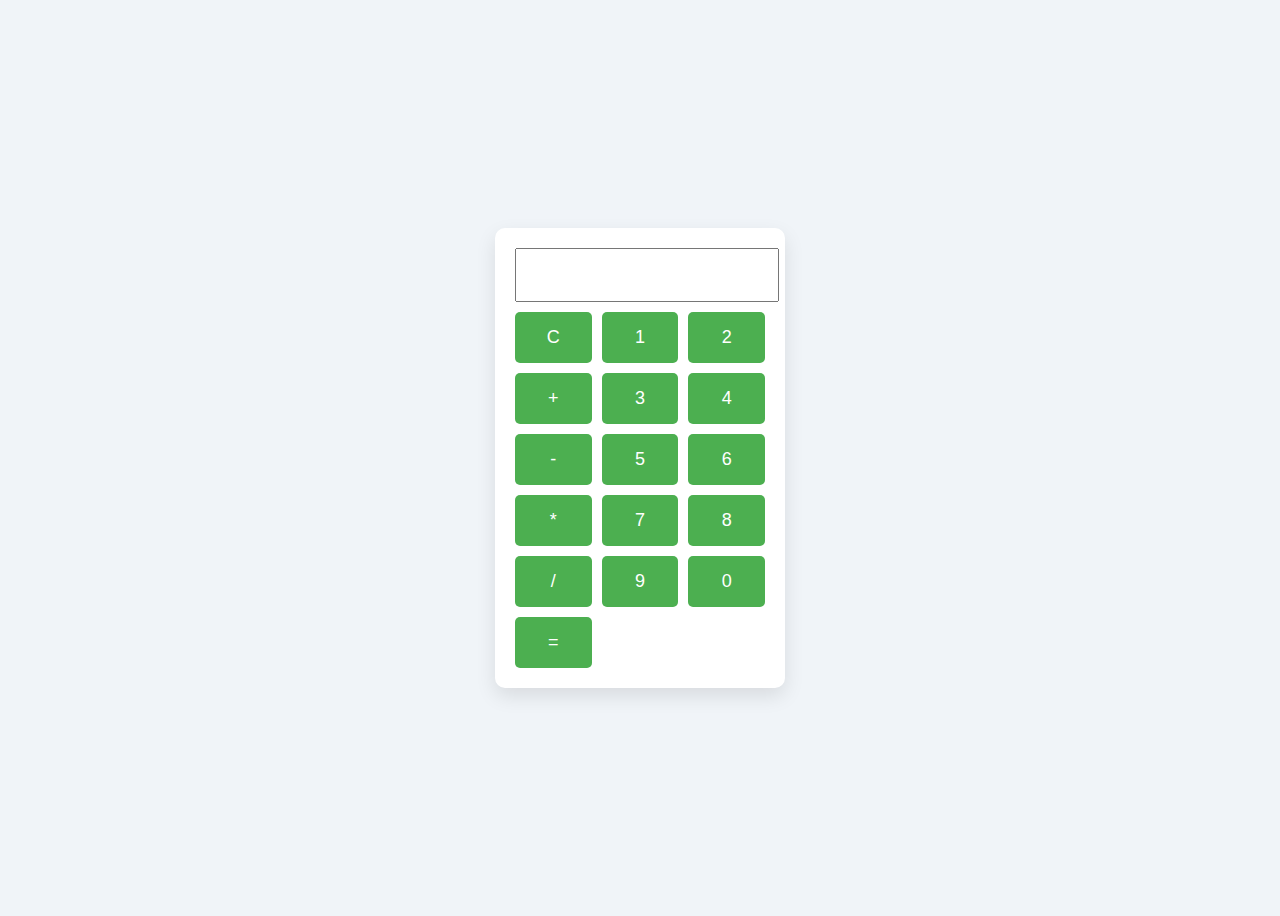
<file: Calculator_App/index.html>
<!DOCTYPE html>
<html lang="en">
<head>
  <meta charset="UTF-8">
  <title>Simple Calculator</title>
  <link rel="stylesheet" href="style.css">
</head>
<body>
  <div class="calculator">
    <input type="text" id="display" readonly>
    <div class="buttons">
      <button onclick="clearDisplay()">C</button>
      <button onclick="appendValue('1')">1</button>
      <button onclick="appendValue('2')">2</button>
      <button onclick="appendValue('+')">+</button>

      <button onclick="appendValue('3')">3</button>
      <button onclick="appendValue('4')">4</button>
      <button onclick="appendValue('-')">-</button>

      <button onclick="appendValue('5')">5</button>
      <button onclick="appendValue('6')">6</button>
      <button onclick="appendValue('*')">*</button>

      <button onclick="appendValue('7')">7</button>
      <button onclick="appendValue('8')">8</button>
      <button onclick="appendValue('/')">/</button>

      <button onclick="appendValue('9')">9</button>
      <button onclick="appendValue('0')">0</button>
      <button onclick="calculate()">=</button>
    </div>
  </div>
  <script src="script.js"></script>
</body>
</html>
</file>
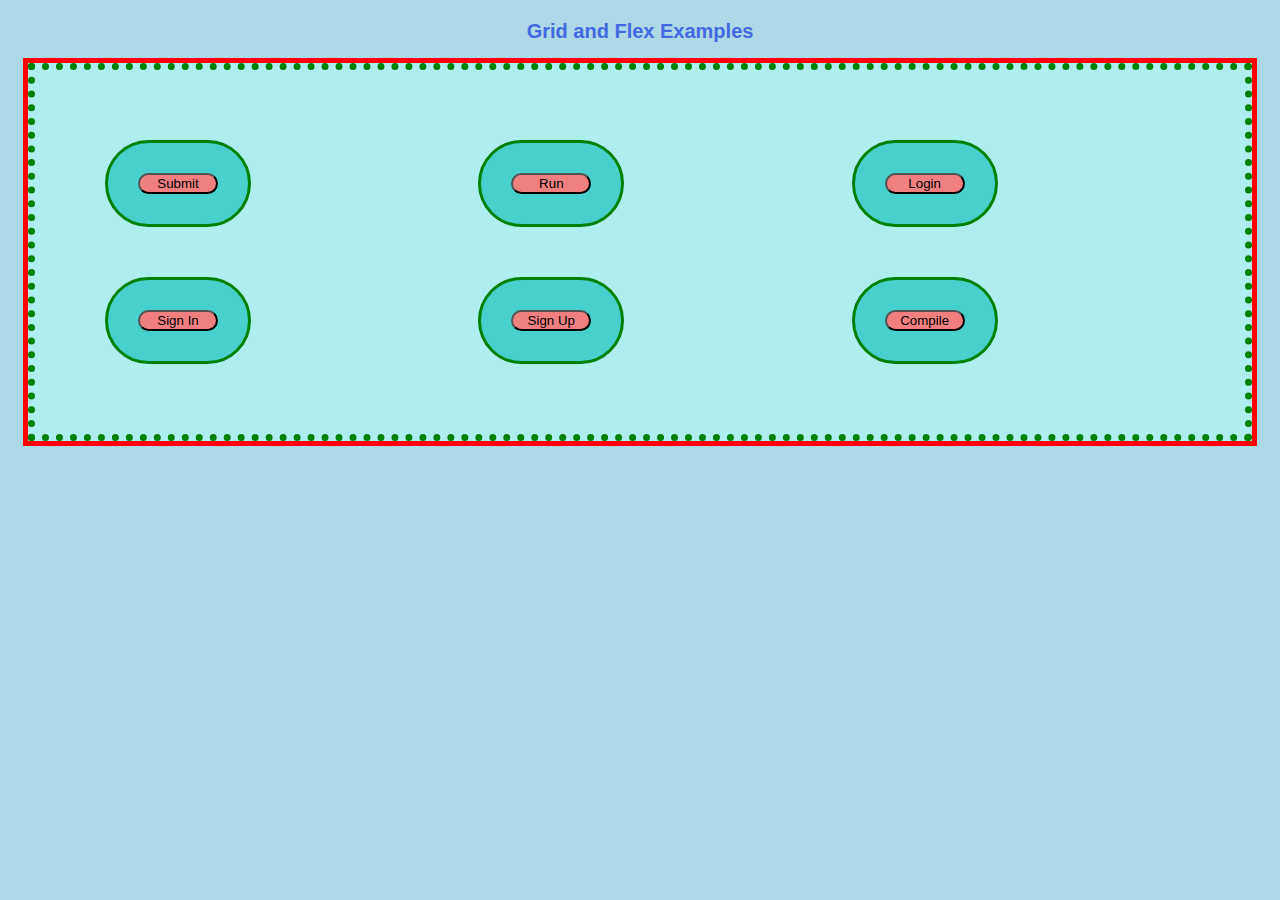
<file: Grid.html>
<!DOCTYPE html>
<html>
<head>
<meta charname="UTF-8">
<meta name="viewport" content="width=device-width initial-scale=1.0">
<title>Grid models</title>
<link rel="stylesheet" href="css/grid.css">
</head>
<body>
<h3> Grid and Flex Examples</h3>
<div class="con">
<div class="flex-con"> 
 <button> Submit </button>
</div>
<div class="flex-con">
 <button> Run </button>
</div>
<div class="flex-con"> 
<button> Login </button>
</div>
<div class="flex-con"> 
<button> Sign In </button>
</div>
<div class="flex-con">
<button>Sign Up </button>
</div>
<div class="flex-con"> 
 <button> Compile </button>
</div>
</div>
</body>
</html>
</file>
<file: Calculator_App/style.css>
body {
  font-family: Arial, sans-serif;
  background-color: #f0f4f8;
  display: flex;
  justify-content: center;
  align-items: center;
  height: 100vh;
}

.calculator {
  background: white;
  padding: 20px;
  border-radius: 10px;
  box-shadow: 0px 8px 20px rgba(0,0,0,0.1);
  width: 250px;
}

#display {
  width: 100%;
  height: 40px;
  font-size: 20px;
  margin-bottom: 10px;
  padding: 5px;
  text-align: right;
}

.buttons {
  display: grid;
  grid-template-columns: repeat(3, 1fr);
  gap: 10px;
}

button {
  padding: 15px;
  font-size: 18px;
  background-color: #4caf50;
  color: white;
  border: none;
  border-radius: 5px;
  cursor: pointer;
}

button:hover {
  background-color: #45a049;
}
</file>
<file: css/grid.css>
body {
    font-family: arial, serif;
    background-color: lightblue;
    font-size: 20px;
}

h3{
    font-style: bold;
    font-size: 20px;
    color: royalblue;
    text-align: center;
}
.con {
    display: grid;
    grid-template-columns: repeat(3,1fr);
    gap: 50px;
    padding: 70px;
    border: 7px dotted green;
    margin: 20px;
    outline: 5px solid #ff0000;
    align-items: center;
    justify-content: center;
    background-color: paleturquoise;
}


.flex-con {
    display: flex;
    justify-content: center;
    align-items: center;
    padding: 30px;
    border-radius: 50px;
    border: 3px solid green;
    background-color: mediumturquoise;
    width: 80px;
}

button {
    background-color: lightcoral;
    border-radius: 20px;
    width: 80px;
}

button:hover {
    background-color: lightcyan;
}
</file>
